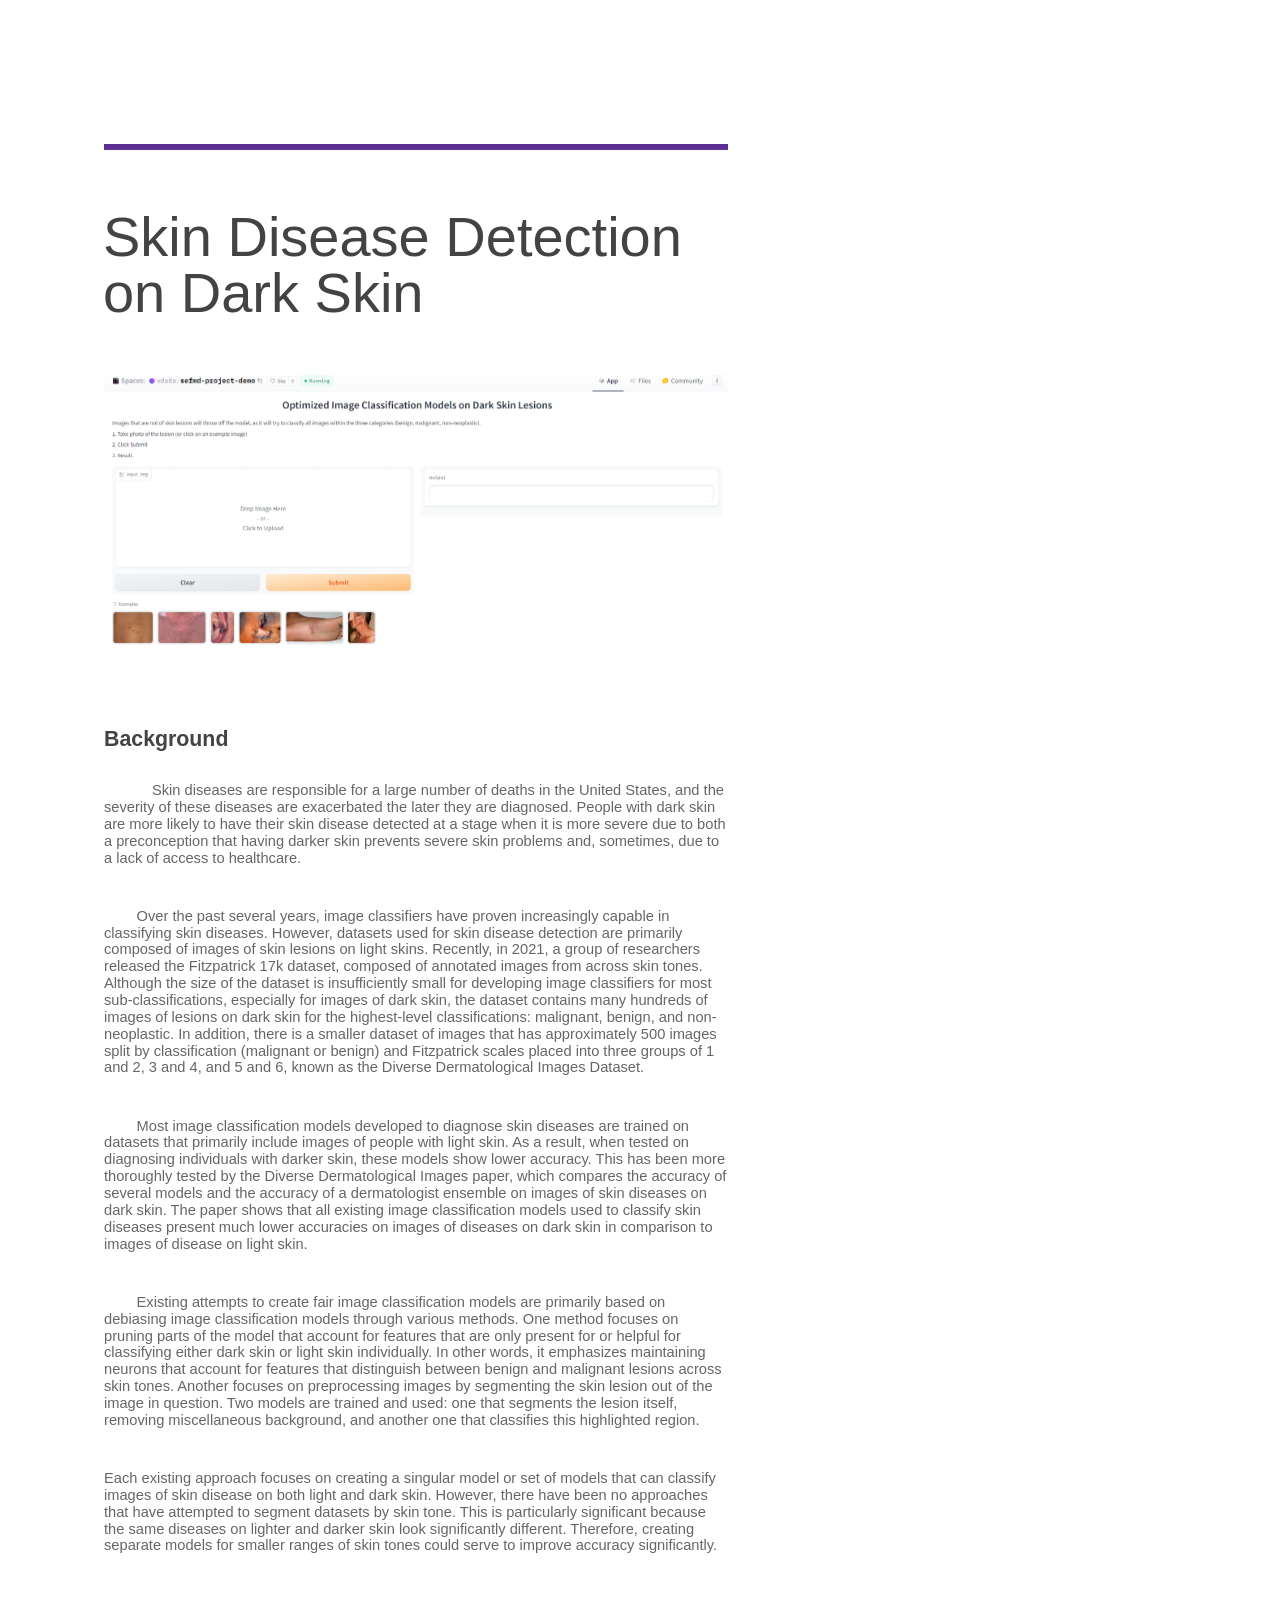
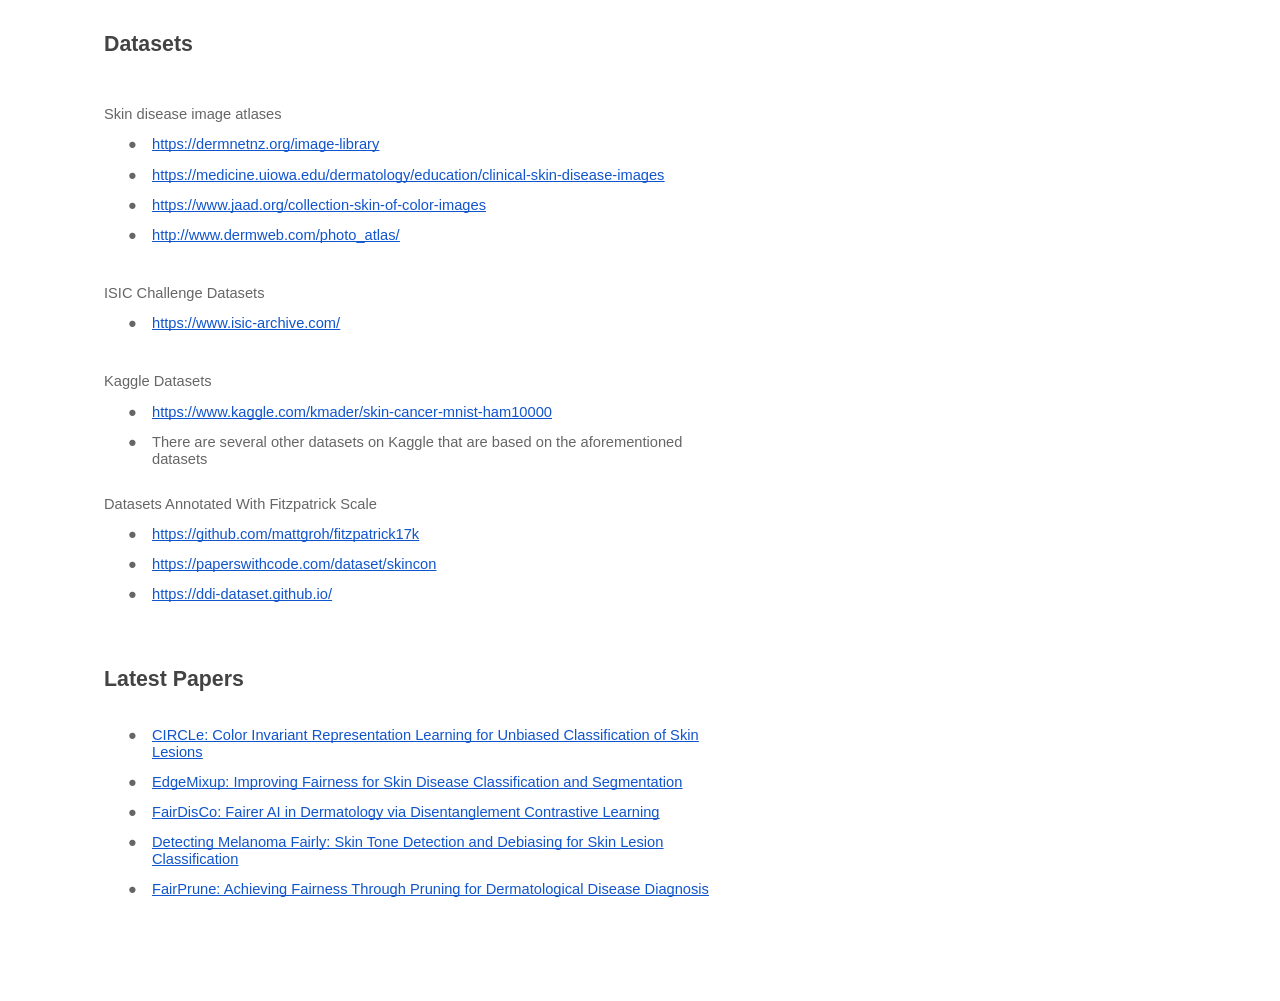
<file: darkskinclassification/index.html>
<html><head><meta content="text/html; charset=UTF-8" http-equiv="content-type"><style type="text/css">@import url(https://themes.googleusercontent.com/fonts/css?kit=YDAoLskQQ5MOAgvHUQCcLdZ76ZYKVLHIjRQjrp3kYFc);ul.lst-kix_ybz2n1ke12lz-8{list-style-type:none}ul.lst-kix_ybz2n1ke12lz-4{list-style-type:none}ul.lst-kix_ybz2n1ke12lz-5{list-style-type:none}ul.lst-kix_ybz2n1ke12lz-6{list-style-type:none}ul.lst-kix_ybz2n1ke12lz-7{list-style-type:none}ul.lst-kix_o7ugm184wwlu-8{list-style-type:none}ul.lst-kix_ybz2n1ke12lz-0{list-style-type:none}ul.lst-kix_ybz2n1ke12lz-1{list-style-type:none}ul.lst-kix_o7ugm184wwlu-6{list-style-type:none}ul.lst-kix_ybz2n1ke12lz-2{list-style-type:none}ul.lst-kix_o7ugm184wwlu-7{list-style-type:none}ul.lst-kix_ybz2n1ke12lz-3{list-style-type:none}ul.lst-kix_o7ugm184wwlu-0{list-style-type:none}ul.lst-kix_o7ugm184wwlu-1{list-style-type:none}ul.lst-kix_o7ugm184wwlu-4{list-style-type:none}ul.lst-kix_o7ugm184wwlu-5{list-style-type:none}ul.lst-kix_o7ugm184wwlu-2{list-style-type:none}ul.lst-kix_o7ugm184wwlu-3{list-style-type:none}.lst-kix_5jgxfqzcejw7-6>li:before{content:"\0025cf   "}.lst-kix_5jgxfqzcejw7-7>li:before{content:"\0025cb   "}.lst-kix_ww31dtrchwnm-3>li:before{content:"\0025cf   "}.lst-kix_ww31dtrchwnm-4>li:before{content:"\0025cb   "}.lst-kix_5jgxfqzcejw7-5>li:before{content:"\0025a0   "}.lst-kix_ww31dtrchwnm-5>li:before{content:"\0025a0   "}.lst-kix_ww31dtrchwnm-7>li:before{content:"\0025cb   "}.lst-kix_5jgxfqzcejw7-0>li:before{content:"\0025cf   "}.lst-kix_5jgxfqzcejw7-8>li:before{content:"\0025a0   "}.lst-kix_ww31dtrchwnm-6>li:before{content:"\0025cf   "}.lst-kix_5jgxfqzcejw7-1>li:before{content:"\0025cb   "}.lst-kix_ww31dtrchwnm-8>li:before{content:"\0025a0   "}.lst-kix_ybz2n1ke12lz-3>li:before{content:"\0025cf   "}.lst-kix_5jgxfqzcejw7-2>li:before{content:"\0025a0   "}.lst-kix_5jgxfqzcejw7-3>li:before{content:"\0025cf   "}.lst-kix_ybz2n1ke12lz-4>li:before{content:"\0025cb   "}.lst-kix_ybz2n1ke12lz-5>li:before{content:"\0025a0   "}.lst-kix_5jgxfqzcejw7-4>li:before{content:"\0025cb   "}.lst-kix_ybz2n1ke12lz-7>li:before{content:"\0025cb   "}.lst-kix_ybz2n1ke12lz-6>li:before{content:"\0025cf   "}.lst-kix_ybz2n1ke12lz-8>li:before{content:"\0025a0   "}ul.lst-kix_ww31dtrchwnm-1{list-style-type:none}ul.lst-kix_ww31dtrchwnm-0{list-style-type:none}.lst-kix_t9xk5fo3cxbe-0>li:before{content:"\0025cf   "}.lst-kix_ybz2n1ke12lz-2>li:before{content:"\0025a0   "}ul.lst-kix_ww31dtrchwnm-3{list-style-type:none}ul.lst-kix_ww31dtrchwnm-2{list-style-type:none}.lst-kix_ybz2n1ke12lz-1>li:before{content:"\0025cb   "}ul.lst-kix_5jgxfqzcejw7-1{list-style-type:none}.lst-kix_o7ugm184wwlu-7>li:before{content:"\0025cb   "}ul.lst-kix_5jgxfqzcejw7-0{list-style-type:none}ul.lst-kix_ww31dtrchwnm-8{list-style-type:none}.lst-kix_ybz2n1ke12lz-0>li:before{content:"\0025cf   "}ul.lst-kix_ww31dtrchwnm-5{list-style-type:none}.lst-kix_o7ugm184wwlu-8>li:before{content:"\0025a0   "}ul.lst-kix_ww31dtrchwnm-4{list-style-type:none}.lst-kix_o7ugm184wwlu-4>li:before{content:"\0025cb   "}ul.lst-kix_ww31dtrchwnm-7{list-style-type:none}ul.lst-kix_ww31dtrchwnm-6{list-style-type:none}.lst-kix_o7ugm184wwlu-5>li:before{content:"\0025a0   "}.lst-kix_o7ugm184wwlu-6>li:before{content:"\0025cf   "}.lst-kix_ww31dtrchwnm-2>li:before{content:"\0025a0   "}.lst-kix_ww31dtrchwnm-1>li:before{content:"\0025cb   "}.lst-kix_ww31dtrchwnm-0>li:before{content:"\0025cf   "}.lst-kix_o7ugm184wwlu-0>li:before{content:"\0025cf   "}.lst-kix_t9xk5fo3cxbe-7>li:before{content:"\0025cb   "}.lst-kix_o7ugm184wwlu-3>li:before{content:"\0025cf   "}ul.lst-kix_5jgxfqzcejw7-8{list-style-type:none}.lst-kix_t9xk5fo3cxbe-6>li:before{content:"\0025cf   "}.lst-kix_t9xk5fo3cxbe-8>li:before{content:"\0025a0   "}ul.lst-kix_5jgxfqzcejw7-7{list-style-type:none}ul.lst-kix_5jgxfqzcejw7-6{list-style-type:none}ul.lst-kix_5jgxfqzcejw7-5{list-style-type:none}.lst-kix_o7ugm184wwlu-1>li:before{content:"\0025cb   "}ul.lst-kix_5jgxfqzcejw7-4{list-style-type:none}li.li-bullet-0:before{margin-left:-18pt;white-space:nowrap;display:inline-block;min-width:18pt}ul.lst-kix_5jgxfqzcejw7-3{list-style-type:none}.lst-kix_o7ugm184wwlu-2>li:before{content:"\0025a0   "}ul.lst-kix_5jgxfqzcejw7-2{list-style-type:none}.lst-kix_t9xk5fo3cxbe-3>li:before{content:"\0025cf   "}ul.lst-kix_t9xk5fo3cxbe-6{list-style-type:none}ul.lst-kix_t9xk5fo3cxbe-7{list-style-type:none}.lst-kix_t9xk5fo3cxbe-2>li:before{content:"\0025a0   "}.lst-kix_t9xk5fo3cxbe-4>li:before{content:"\0025cb   "}ul.lst-kix_t9xk5fo3cxbe-4{list-style-type:none}ul.lst-kix_t9xk5fo3cxbe-5{list-style-type:none}.lst-kix_t9xk5fo3cxbe-1>li:before{content:"\0025cb   "}.lst-kix_t9xk5fo3cxbe-5>li:before{content:"\0025a0   "}ul.lst-kix_t9xk5fo3cxbe-8{list-style-type:none}ul.lst-kix_t9xk5fo3cxbe-2{list-style-type:none}ul.lst-kix_t9xk5fo3cxbe-3{list-style-type:none}ul.lst-kix_t9xk5fo3cxbe-0{list-style-type:none}ul.lst-kix_t9xk5fo3cxbe-1{list-style-type:none}ol{margin:0;padding:0}table td,table th{padding:0}.c12{margin-left:-0.8pt;padding-top:16pt;padding-bottom:0pt;line-height:1.0;page-break-after:avoid;orphans:2;widows:2;text-align:left;margin-right:-0.8pt}.c4{margin-left:36pt;padding-top:10pt;padding-left:0pt;padding-bottom:0pt;line-height:1.15;orphans:2;widows:2;text-align:left}.c1{padding-top:10pt;padding-bottom:0pt;line-height:1.15;orphans:2;widows:2;text-align:left;height:11pt}.c0{color:#666666;font-weight:400;text-decoration:none;vertical-align:baseline;font-size:11pt;font-family:"Source Sans Pro";font-style:normal}.c6{color:#000000;font-weight:400;text-decoration:none;vertical-align:baseline;font-size:11pt;font-family:"Arial";font-style:normal}.c14{color:#434343;font-weight:700;text-decoration:none;vertical-align:baseline;font-size:16pt;font-family:"Arial";font-style:normal}.c13{padding-top:24pt;padding-bottom:3pt;line-height:1.15;page-break-after:avoid;orphans:2;widows:2;text-align:left}.c7{padding-top:0pt;padding-bottom:0pt;line-height:1.15;orphans:2;widows:2;text-align:left;height:11pt}.c3{color:#434343;font-weight:400;text-decoration:none;vertical-align:baseline;font-size:42pt;font-family:"Arial";font-style:normal}.c2{color:#666666;font-weight:400;text-decoration:none;vertical-align:baseline;font-size:11pt;font-family:"Arial";font-style:normal}.c11{padding-top:10pt;padding-bottom:0pt;line-height:1.15;orphans:2;widows:2;text-align:left}.c16{padding-top:24pt;padding-bottom:0pt;line-height:1.15;orphans:2;widows:2;text-align:left}.c9{-webkit-text-decoration-skip:none;color:#1155cc;font-weight:400;text-decoration:underline;text-decoration-skip-ink:none;font-family:"Arial"}.c10{background-color:#ffffff;max-width:468pt;padding:50.4pt 72pt 50.4pt 72pt}.c5{color:inherit;text-decoration:inherit}.c8{padding:0;margin:0}.c15{text-indent:36pt}.title{padding-top:0pt;color:#5e2b97;font-size:36pt;padding-bottom:0pt;font-family:"Yanone Kaffeesatz";line-height:1.0;orphans:2;widows:2;text-align:left}.subtitle{padding-top:10pt;color:#ec7b00;font-size:11pt;padding-bottom:0pt;font-family:"Source Sans Pro";line-height:1.0;page-break-after:avoid;orphans:2;widows:2;text-align:left}li{color:#666666;font-size:11pt;font-family:"Source Sans Pro"}p{margin:0;color:#666666;font-size:11pt;font-family:"Source Sans Pro"}h1{padding-top:16pt;color:#434343;font-size:42pt;padding-bottom:0pt;font-family:"Yanone Kaffeesatz";line-height:1.0;page-break-after:avoid;orphans:2;widows:2;text-align:left}h2{padding-top:24pt;color:#434343;font-weight:700;font-size:16pt;padding-bottom:0pt;font-family:"Source Sans Pro";line-height:1.15;orphans:2;widows:2;text-align:left}h3{padding-top:10pt;color:#b7b7b7;font-size:10pt;padding-bottom:0pt;font-family:"Source Sans Pro";line-height:1.0;text-align:left}h4{padding-top:10pt;color:#ec7b00;font-size:11pt;padding-bottom:0pt;font-family:"Source Sans Pro";line-height:1.0;page-break-after:avoid;orphans:2;widows:2;text-align:left}h5{padding-top:8pt;color:#666666;font-size:11pt;padding-bottom:0pt;font-family:"Trebuchet MS";line-height:1.15;page-break-after:avoid;orphans:2;widows:2;text-align:left}h6{padding-top:8pt;color:#666666;font-size:11pt;padding-bottom:0pt;font-family:"Trebuchet MS";line-height:1.15;page-break-after:avoid;font-style:italic;orphans:2;widows:2;text-align:left}</style></head><body class="c10 doc-content"><div><p class="c1"><span class="c0"></span></p><p class="c1"><span class="c0"></span></p><p class="c11"><span style="overflow: hidden; display: inline-block; margin: 0.00px 0.00px; border: 0.00px solid #000000; transform: rotate(0.00rad) translateZ(0px); -webkit-transform: rotate(0.00rad) translateZ(0px); width: 624.00px; height: 5.33px;"><img alt="" src="images/image1.png" style="width: 624.00px; height: 5.33px; margin-left: 0.00px; margin-top: 0.00px; transform: rotate(0.00rad) translateZ(0px); -webkit-transform: rotate(0.00rad) translateZ(0px);" title="horizontal line"></span></p></div><h1 class="c12" id="h.t48vj9f6fmak"><span class="c3">Skin Disease Detection on Dark Skin</span></h1><p class="c11"><span style="overflow: hidden; display: inline-block; margin: 0.00px 0.00px; border: 0.00px solid #000000; transform: rotate(0.00rad) translateZ(0px); -webkit-transform: rotate(0.00rad) translateZ(0px); width: 624.00px; height: 305.33px;"><img alt="" src="images/image2.png" style="width: 624.00px; height: 305.33px; margin-left: 0.00px; margin-top: 0.00px; transform: rotate(0.00rad) translateZ(0px); -webkit-transform: rotate(0.00rad) translateZ(0px);" title=""></span></p><h2 class="c16" id="h.ds8qbibrasl0"><span class="c14">Background</span></h2><p class="c11 c15"><span class="c2">Skin diseases are responsible for a large number of deaths in the United States, and the severity of these diseases are exacerbated the later they are diagnosed. People with dark skin are more likely to have their skin disease detected at a stage when it is more severe due to both a preconception that having darker skin prevents severe skin problems and, sometimes, due to a lack of access to healthcare. </span></p><p class="c1"><span class="c2"></span></p><p class="c11"><span class="c2">&nbsp;&nbsp;&nbsp;&nbsp;&nbsp;&nbsp;&nbsp;&nbsp;Over the past several years, image classifiers have proven increasingly capable in classifying skin diseases. However, datasets used for skin disease detection are primarily composed of images of skin lesions on light skins. Recently, in 2021, a group of researchers released the Fitzpatrick 17k dataset, composed of annotated images from across skin tones. Although the size of the dataset is insufficiently small for developing image classifiers for most sub-classifications, especially for images of dark skin, the dataset contains many hundreds of images of lesions on dark skin for the highest-level classifications: malignant, benign, and non-neoplastic. In addition, there is a smaller dataset of images that has approximately 500 images split by classification (malignant or benign) and Fitzpatrick scales placed into three groups of 1 and 2, 3 and 4, and 5 and 6, known as the Diverse Dermatological Images Dataset.</span></p><p class="c1"><span class="c2"></span></p><p class="c11"><span class="c2">&nbsp;&nbsp;&nbsp;&nbsp;&nbsp;&nbsp;&nbsp;&nbsp;Most image classification models developed to diagnose skin diseases are trained on datasets that primarily include images of people with light skin. As a result, when tested on diagnosing individuals with darker skin, these models show lower accuracy. This has been more thoroughly tested by the Diverse Dermatological Images paper, which compares the accuracy of several models and the accuracy of a dermatologist ensemble on images of skin diseases on dark skin. The paper shows that all existing image classification models used to classify skin diseases present much lower accuracies on images of diseases on dark skin in comparison to images of disease on light skin.</span></p><p class="c1"><span class="c2"></span></p><p class="c11"><span class="c2">&nbsp;&nbsp;&nbsp;&nbsp;&nbsp;&nbsp;&nbsp;&nbsp;Existing attempts to create fair image classification models are primarily based on debiasing image classification models through various methods. One method focuses on pruning parts of the model that account for features that are only present for or helpful for classifying either dark skin or light skin individually. In other words, it emphasizes maintaining neurons that account for features that distinguish between benign and malignant lesions across skin tones. Another focuses on preprocessing images by segmenting the skin lesion out of the image in question. Two models are trained and used: one that segments the lesion itself, removing miscellaneous background, and another one that classifies this highlighted region. </span></p><p class="c1"><span class="c2"></span></p><p class="c11"><span class="c2">Each existing approach focuses on creating a singular model or set of models that can classify images of skin disease on both light and dark skin. However, there have been no approaches that have attempted to segment datasets by skin tone. This is particularly significant because the same diseases on lighter and darker skin look significantly different. Therefore, creating separate models for smaller ranges of skin tones could serve to improve accuracy significantly. </span></p><p class="c1"><span class="c2"></span></p><h2 class="c13" id="h.tszowrhr7rwt"><span class="c14">Datasets</span></h2><p class="c7"><span class="c6"></span></p><p class="c11"><span class="c2">Skin disease image atlases</span></p><ul class="c8 lst-kix_ybz2n1ke12lz-0 start"><li class="c4 li-bullet-0"><span class="c9"><a class="c5" href="https://www.google.com/url?q=https://dermnetnz.org/image-library&amp;sa=D&amp;source=editors&amp;ust=1687368250686869&amp;usg=AOvVaw2JW9R-8g4e_HuQ04i5NNXl">https://dermnetnz.org/image-library</a></span></li><li class="c4 li-bullet-0"><span class="c9"><a class="c5" href="https://www.google.com/url?q=https://medicine.uiowa.edu/dermatology/education/clinical-skin-disease-images&amp;sa=D&amp;source=editors&amp;ust=1687368250687281&amp;usg=AOvVaw3RhaM2sOfGZIb8NnuQPO3E">https://medicine.uiowa.edu/dermatology/education/clinical-skin-disease-images</a></span></li><li class="c4 li-bullet-0"><span class="c9"><a class="c5" href="https://www.google.com/url?q=https://www.jaad.org/collection-skin-of-color-images&amp;sa=D&amp;source=editors&amp;ust=1687368250687567&amp;usg=AOvVaw0RvsBL0Owl6ijWTkcrGxZY">https://www.jaad.org/collection-skin-of-color-images</a></span></li><li class="c4 li-bullet-0"><span class="c9"><a class="c5" href="https://www.google.com/url?q=http://www.dermweb.com/photo_atlas/&amp;sa=D&amp;source=editors&amp;ust=1687368250687840&amp;usg=AOvVaw3SArsVCAUYsYOwDgwknG42">http://www.dermweb.com/photo_atlas/</a></span></li></ul><p class="c1"><span class="c2"></span></p><p class="c11"><span class="c2">ISIC Challenge Datasets</span></p><ul class="c8 lst-kix_ww31dtrchwnm-0 start"><li class="c4 li-bullet-0"><span class="c9"><a class="c5" href="https://www.google.com/url?q=https://www.isic-archive.com/&amp;sa=D&amp;source=editors&amp;ust=1687368250688299&amp;usg=AOvVaw11mAWnygkRI01UjA-dyuh0">https://www.isic-archive.com/</a></span></li></ul><p class="c1"><span class="c2"></span></p><p class="c11"><span class="c2">Kaggle Datasets</span></p><ul class="c8 lst-kix_5jgxfqzcejw7-0 start"><li class="c4 li-bullet-0"><span class="c9"><a class="c5" href="https://www.google.com/url?q=https://www.kaggle.com/kmader/skin-cancer-mnist-ham10000&amp;sa=D&amp;source=editors&amp;ust=1687368250688675&amp;usg=AOvVaw2HV5x8euZk30ePOL7OJeOU">https://www.kaggle.com/kmader/skin-cancer-mnist-ham10000</a></span></li><li class="c4 li-bullet-0"><span class="c2">There are several other datasets on Kaggle that are based on the aforementioned datasets</span></li></ul><p class="c7"><span class="c6"></span></p><p class="c11"><span class="c2">Datasets Annotated With Fitzpatrick Scale</span></p><ul class="c8 lst-kix_t9xk5fo3cxbe-0 start"><li class="c4 li-bullet-0"><span class="c9"><a class="c5" href="https://www.google.com/url?q=https://github.com/mattgroh/fitzpatrick17k&amp;sa=D&amp;source=editors&amp;ust=1687368250689154&amp;usg=AOvVaw2hUEc21L5uXyUbJdfLsPm7">https://github.com/mattgroh/fitzpatrick17k</a></span></li><li class="c4 li-bullet-0"><span class="c9"><a class="c5" href="https://www.google.com/url?q=https://paperswithcode.com/dataset/skincon&amp;sa=D&amp;source=editors&amp;ust=1687368250689439&amp;usg=AOvVaw2fYuD4H0hd7RdEzkhEOGuQ">https://paperswithcode.com/dataset/skincon</a></span></li><li class="c4 li-bullet-0"><span class="c9"><a class="c5" href="https://www.google.com/url?q=https://ddi-dataset.github.io/&amp;sa=D&amp;source=editors&amp;ust=1687368250689726&amp;usg=AOvVaw2G6ZnjhMCzmGe6A0x6Ad8D">https://ddi-dataset.github.io/</a></span></li></ul><p class="c7"><span class="c6"></span></p><h2 class="c13" id="h.gz1k5u96hc45"><span class="c14">Latest Papers</span></h2><ul class="c8 lst-kix_o7ugm184wwlu-0 start"><li class="c4 li-bullet-0"><span class="c9"><a class="c5" href="https://www.google.com/url?q=https://arxiv.org/abs/2208.13528&amp;sa=D&amp;source=editors&amp;ust=1687368250690184&amp;usg=AOvVaw3d64oDl6ukLr3n43cv9QEp">CIRCLe: Color Invariant Representation Learning for Unbiased Classification of Skin Lesions</a></span></li><li class="c4 li-bullet-0"><span class="c9"><a class="c5" href="https://www.google.com/url?q=https://arxiv.org/abs/2202.13883&amp;sa=D&amp;source=editors&amp;ust=1687368250690409&amp;usg=AOvVaw2HJNowZV4QaOZxkX6dj0pH">EdgeMixup: Improving Fairness for Skin Disease Classification and Segmentation</a></span></li><li class="c4 li-bullet-0"><span class="c9"><a class="c5" href="https://www.google.com/url?q=https://arxiv.org/abs/2208.10013&amp;sa=D&amp;source=editors&amp;ust=1687368250690634&amp;usg=AOvVaw02GLuqpTVI-1fFwUcNjLSd">FairDisCo: Fairer AI in Dermatology via Disentanglement Contrastive Learning</a></span></li><li class="c4 li-bullet-0"><span class="c9"><a class="c5" href="https://www.google.com/url?q=https://arxiv.org/abs/2202.02832&amp;sa=D&amp;source=editors&amp;ust=1687368250690843&amp;usg=AOvVaw0KACND9yQZrnhva3k-kxyO">Detecting Melanoma Fairly: Skin Tone Detection and Debiasing for Skin Lesion Classification</a></span></li><li class="c4 li-bullet-0"><span class="c9"><a class="c5" href="https://www.google.com/url?q=https://arxiv.org/abs/2203.02110&amp;sa=D&amp;source=editors&amp;ust=1687368250691052&amp;usg=AOvVaw1qi8f0DJCEAwXHA-vS9sDY">FairPrune: Achieving Fairness Through Pruning for Dermatological Disease Diagnosis</a></span></li></ul><p class="c1"><span class="c2"></span></p></body></html>
</file>
